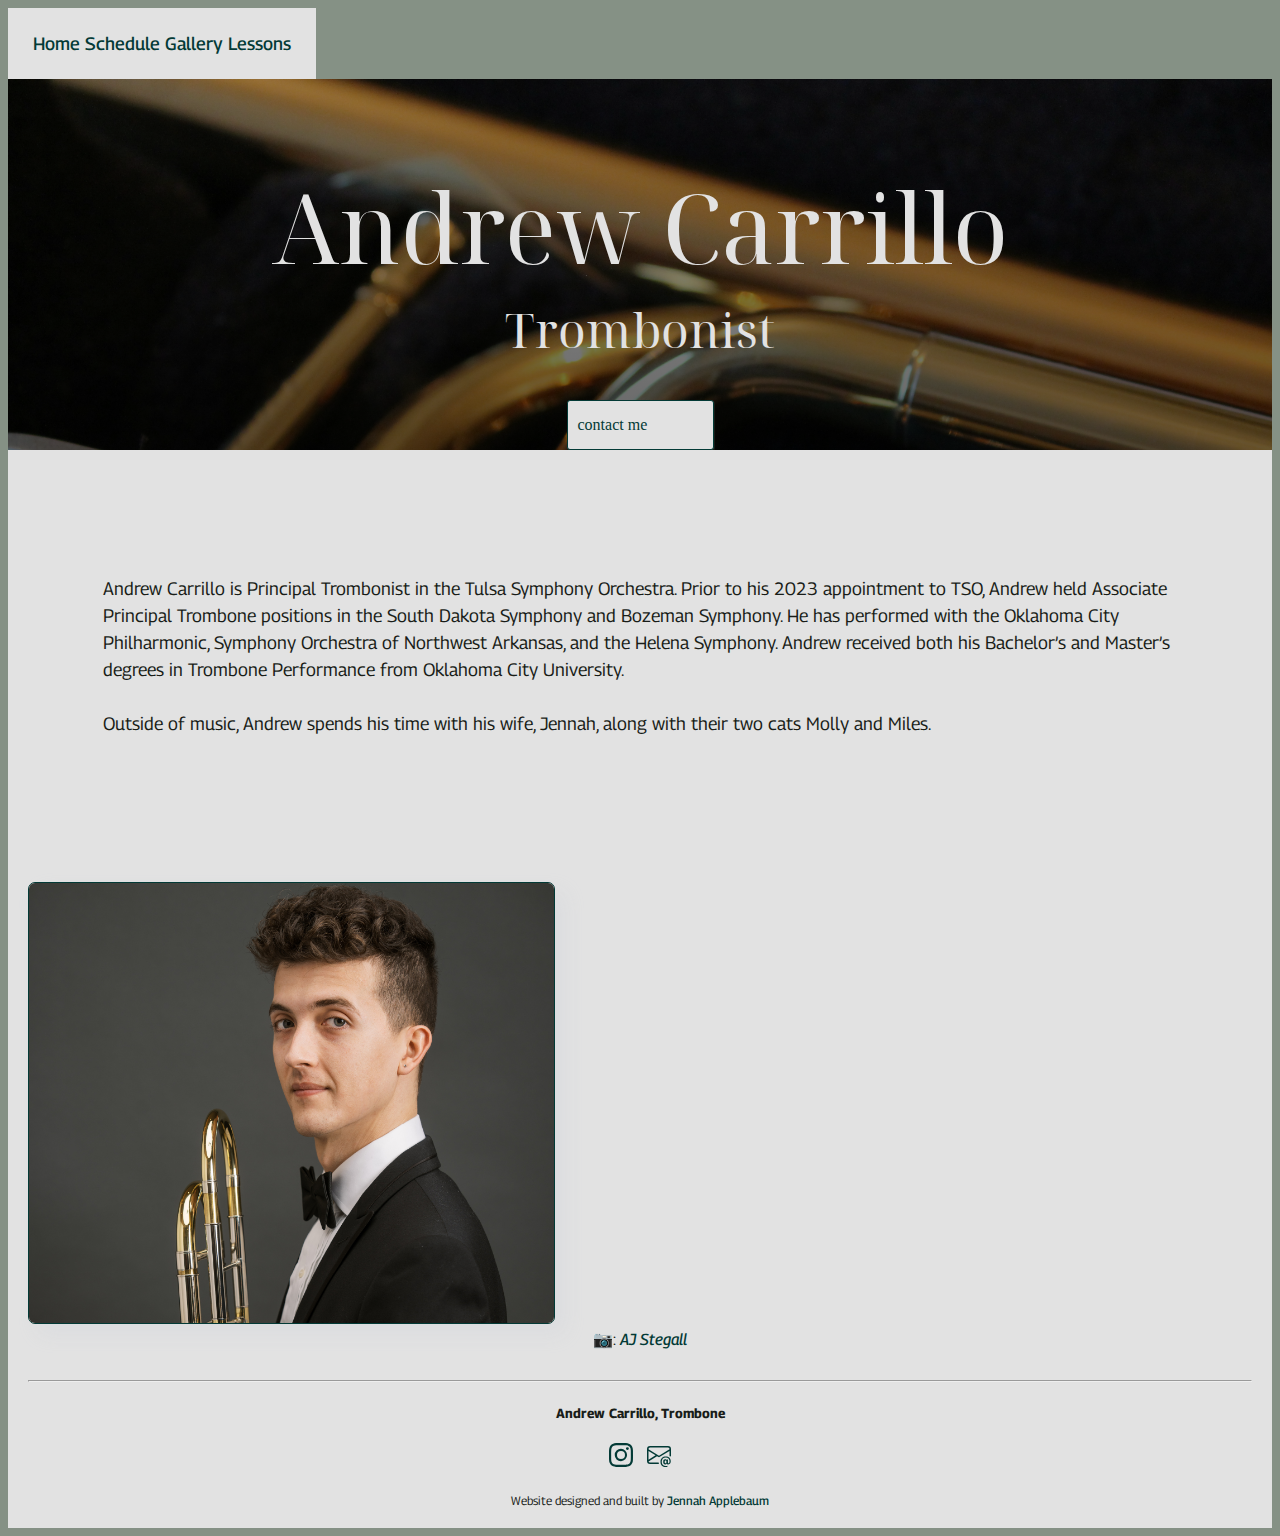
<file: index.html>
<!DOCTYPE html>
<html lang="en">
  <head>
    <meta charset="UTF-8" />
    <meta name="viewport" content="width=device-width, initial-scale=1.0" />
    <meta
      name="description"
      content="Learn more about Andrew Carrillo, Principal Trombonist in the Tulsa Symphony Orchestra in Tulsa, Oklahoma"
    />
    <link rel="icon" href="favicon.ico" />
    <link
      href="https://cdn.jsdelivr.net/npm/bootstrap@5.3.2/dist/css/bootstrap.min.css"
      rel="stylesheet"
      integrity="sha384-T3c6CoIi6uLrA9TneNEoa7RxnatzjcDSCmG1MXxSR1GAsXEV/Dwwykc2MPK8M2HN"
      crossorigin="anonymous"
    />
    <link rel="preconnect" href="https://fonts.googleapis.com" />
    <link rel="preconnect" href="https://fonts.gstatic.com" crossorigin />
    <link
      href="https://fonts.googleapis.com/css2?family=Georama:ital,wght@0,100..900;1,100..900&family=Noto+Serif+Display:ital,wght@0,100..900;1,100..900&display=swap"
      rel="stylesheet"
    />
    <link
      rel="stylesheet"
      href="https://cdn.jsdelivr.net/npm/bootstrap-icons@1.11.3/font/bootstrap-icons.min.css"
    />
    <title>Home | Andrew Carrillo</title>
    <link rel="stylesheet" href="src/styles.css" />
  </head>
  <body>
    <div class="container text-center">
      <div class="d-flex justify-content-evenly header">
        <span>
          <a href="/index.html">Home</a>
        </span>
        <span>
          <a href="/schedule.html">Schedule</a>
        </span>
        <span>
          <a href="/gallery.html">Gallery</a>
        </span>
        <span>
          <a href="/lessons.html">Lessons</a>
        </span>
      </div>
      <div class="hero p-5">
        <br />
        <h1>Andrew Carrillo</h1>
        <h2>Trombonist</h2>
        <br />
        <a
          href="mailto:carrillotrombone@gmail.com"
          target="_blank"
          title="Email Andrew Carrillo"
          class="text-center"
          >contact me</a
        >
      </div>
      <div class="wrapper">
        <div class="row">
          <div class="col-md-6 mt-1">
            <p class="about-paragraph">
              Andrew Carrillo is Principal Trombonist in the Tulsa Symphony
              Orchestra. Prior to his 2023 appointment to TSO, Andrew held
              Associate Principal Trombone positions in the South Dakota
              Symphony and Bozeman Symphony. He has performed with the Oklahoma
              City Philharmonic, Symphony Orchestra of Northwest Arkansas, and
              the Helena Symphony. Andrew received both his Bachelor’s and
              Master’s degrees in Trombone Performance from Oklahoma City
              University.
              <br />
              <br />
              Outside of music, Andrew spends his time with his wife, Jennah,
              along with their two cats Molly and Miles.
            </p>
          </div>
          <div class="col-md-6 mt-4">
            <img
              src="media/main-page.png"
              class="main-image img-fluid"
              alt="Trombonist Andrew Carrillo"
            />
            <p>
              📷:
              <a
                href="https://www.ajstegall.com/"
                target="_blank"
                class="photo-credit"
              >
                <em>AJ Stegall</em>
              </a>
            </p>
          </div>
        </div>
        <footer>
          <hr />
          <h5>Andrew Carrillo, Trombone</h5>
          <p>
            <a
              href="https://www.instagram.com/carrillotrombone/"
              target="_blank"
              class="footer-icons"
            >
              <svg
                xmlns="http://www.w3.org/2000/svg"
                width="24"
                height="24"
                fill="currentColor"
                class="bi bi-instagram"
                viewBox="0 0 16 16"
              >
                <path
                  d="M8 0C5.829 0 5.556.01 4.703.048 3.85.088 3.269.222 2.76.42a3.9 3.9 0 0 0-1.417.923A3.9 3.9 0 0 0 .42 2.76C.222 3.268.087 3.85.048 4.7.01 5.555 0 5.827 0 8.001c0 2.172.01 2.444.048 3.297.04.852.174 1.433.372 1.942.205.526.478.972.923 1.417.444.445.89.719 1.416.923.51.198 1.09.333 1.942.372C5.555 15.99 5.827 16 8 16s2.444-.01 3.298-.048c.851-.04 1.434-.174 1.943-.372a3.9 3.9 0 0 0 1.416-.923c.445-.445.718-.891.923-1.417.197-.509.332-1.09.372-1.942C15.99 10.445 16 10.173 16 8s-.01-2.445-.048-3.299c-.04-.851-.175-1.433-.372-1.941a3.9 3.9 0 0 0-.923-1.417A3.9 3.9 0 0 0 13.24.42c-.51-.198-1.092-.333-1.943-.372C10.443.01 10.172 0 7.998 0zm-.717 1.442h.718c2.136 0 2.389.007 3.232.046.78.035 1.204.166 1.486.275.373.145.64.319.92.599s.453.546.598.92c.11.281.24.705.275 1.485.039.843.047 1.096.047 3.231s-.008 2.389-.047 3.232c-.035.78-.166 1.203-.275 1.485a2.5 2.5 0 0 1-.599.919c-.28.28-.546.453-.92.598-.28.11-.704.24-1.485.276-.843.038-1.096.047-3.232.047s-2.39-.009-3.233-.047c-.78-.036-1.203-.166-1.485-.276a2.5 2.5 0 0 1-.92-.598 2.5 2.5 0 0 1-.6-.92c-.109-.281-.24-.705-.275-1.485-.038-.843-.046-1.096-.046-3.233s.008-2.388.046-3.231c.036-.78.166-1.204.276-1.486.145-.373.319-.64.599-.92s.546-.453.92-.598c.282-.11.705-.24 1.485-.276.738-.034 1.024-.044 2.515-.045zm4.988 1.328a.96.96 0 1 0 0 1.92.96.96 0 0 0 0-1.92m-4.27 1.122a4.109 4.109 0 1 0 0 8.217 4.109 4.109 0 0 0 0-8.217m0 1.441a2.667 2.667 0 1 1 0 5.334 2.667 2.667 0 0 1 0-5.334"
                />
              </svg>
            </a>

            <a
              href="mailto:carrillotrombone@gmail.com"
              target="_blank"
              class="footer-icons"
            >
              <svg
                xmlns="http://www.w3.org/2000/svg"
                width="24"
                height="24"
                fill="currentColor"
                class="bi bi-envelope-at"
                viewBox="0 0 16 16"
              >
                <path
                  d="M2 2a2 2 0 0 0-2 2v8.01A2 2 0 0 0 2 14h5.5a.5.5 0 0 0 0-1H2a1 1 0 0 1-.966-.741l5.64-3.471L8 9.583l7-4.2V8.5a.5.5 0 0 0 1 0V4a2 2 0 0 0-2-2zm3.708 6.208L1 11.105V5.383zM1 4.217V4a1 1 0 0 1 1-1h12a1 1 0 0 1 1 1v.217l-7 4.2z"
                />
                <path
                  d="M14.247 14.269c1.01 0 1.587-.857 1.587-2.025v-.21C15.834 10.43 14.64 9 12.52 9h-.035C10.42 9 9 10.36 9 12.432v.214C9 14.82 10.438 16 12.358 16h.044c.594 0 1.018-.074 1.237-.175v-.73c-.245.11-.673.18-1.18.18h-.044c-1.334 0-2.571-.788-2.571-2.655v-.157c0-1.657 1.058-2.724 2.64-2.724h.04c1.535 0 2.484 1.05 2.484 2.326v.118c0 .975-.324 1.39-.639 1.39-.232 0-.41-.148-.41-.42v-2.19h-.906v.569h-.03c-.084-.298-.368-.63-.954-.63-.778 0-1.259.555-1.259 1.4v.528c0 .892.49 1.434 1.26 1.434.471 0 .896-.227 1.014-.643h.043c.118.42.617.648 1.12.648m-2.453-1.588v-.227c0-.546.227-.791.573-.791.297 0 .572.192.572.708v.367c0 .573-.253.744-.564.744-.354 0-.581-.215-.581-.8Z"
                />
              </svg>
            </a>
          </p>
          <br />
          <div class="website-credit">
            Website designed and built by
            <a href="https://www.jennahcodes.com" target="_blank"
              >Jennah Applebaum</a
            >
          </div>
        </footer>
      </div>
    </div>
  </body>
</html>
</file>
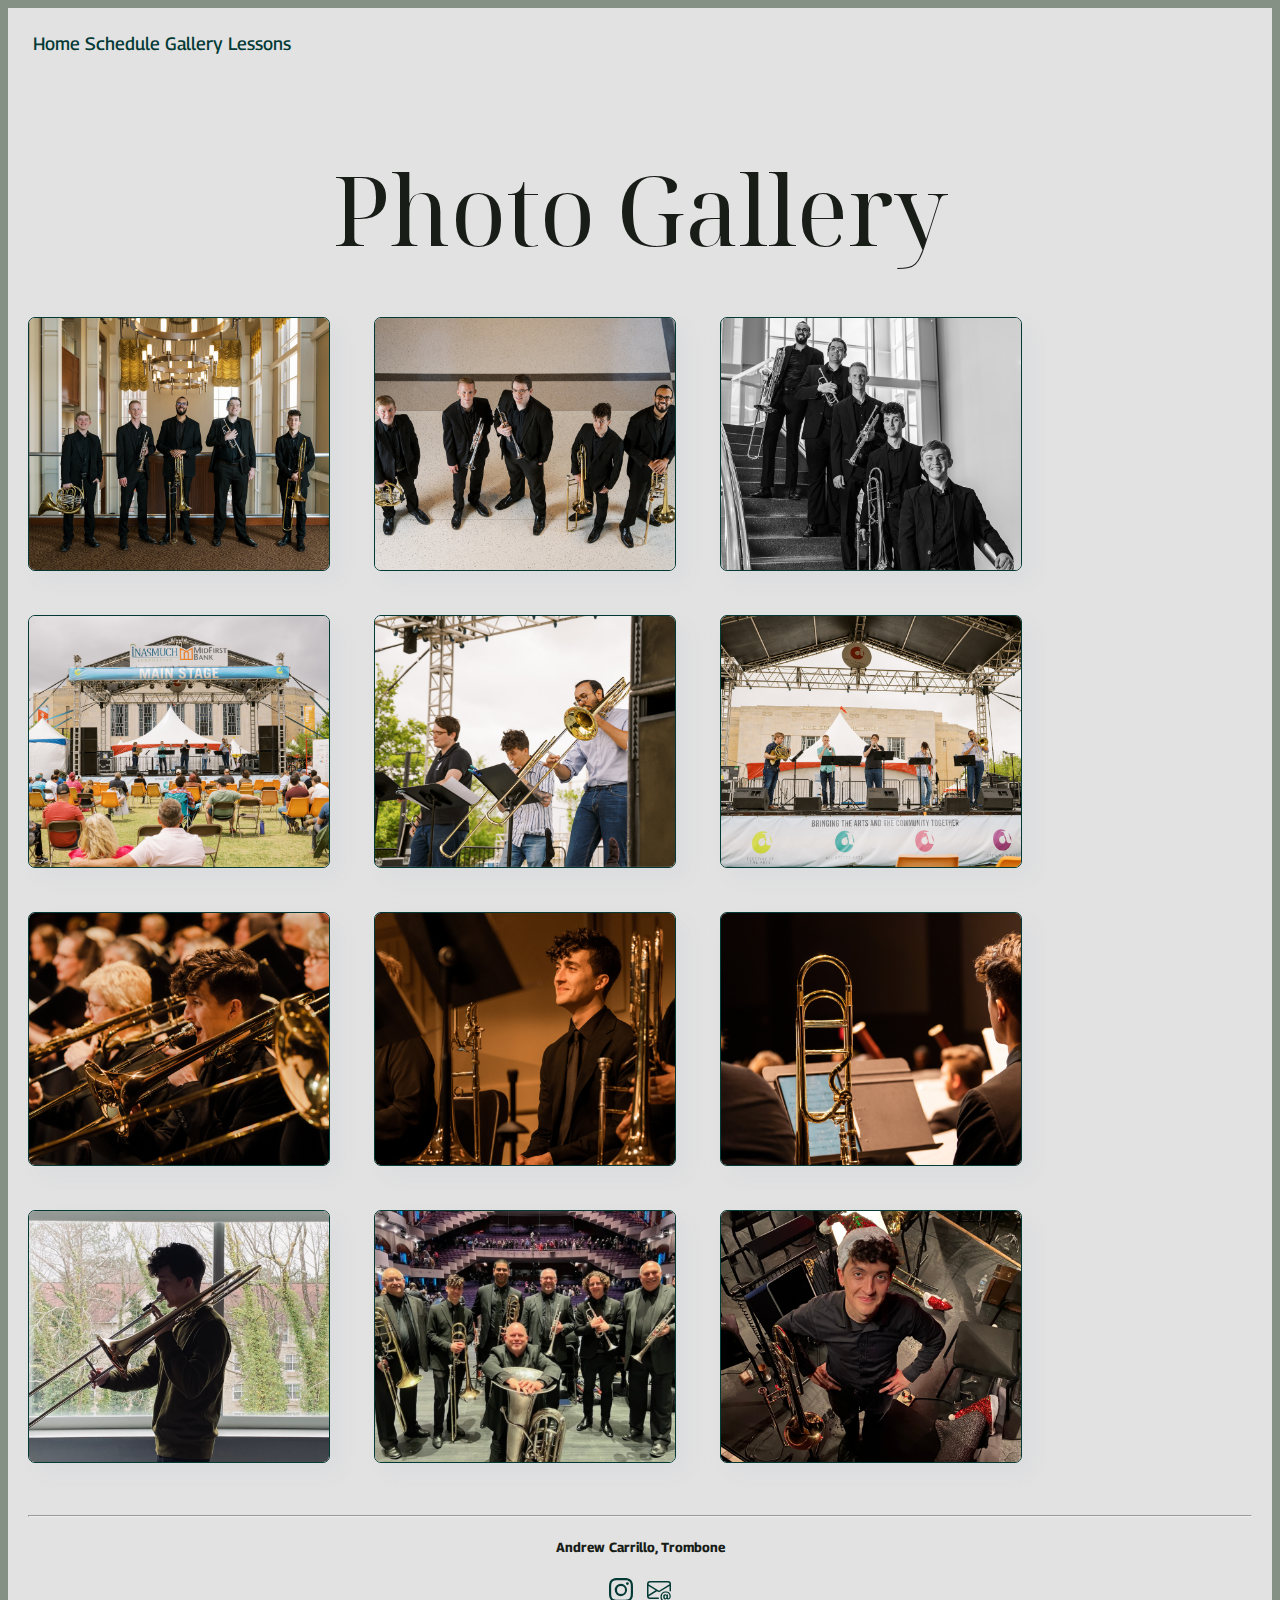
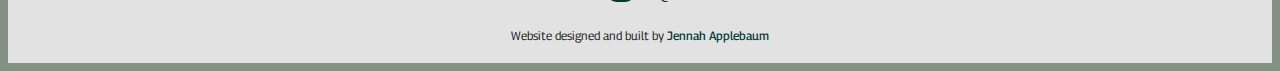
<file: gallery.html>
<!DOCTYPE html>
<html lang="en">
  <head>
    <meta charset="UTF-8" />
    <meta name="viewport" content="width=device-width, initial-scale=1.0" />
    <meta
      name="description"
      content="Photo gallery of Andrew Carrillo, Principal Trombonist in the Tulsa Symphony Orchestra"
    />
    <link
      href="https://cdn.jsdelivr.net/npm/bootstrap@5.3.2/dist/css/bootstrap.min.css"
      rel="stylesheet"
      integrity="sha384-T3c6CoIi6uLrA9TneNEoa7RxnatzjcDSCmG1MXxSR1GAsXEV/Dwwykc2MPK8M2HN"
      crossorigin="anonymous"
    />
    <link rel="preconnect" href="https://fonts.googleapis.com" />
    <link rel="preconnect" href="https://fonts.gstatic.com" crossorigin />
    <link
      href="https://fonts.googleapis.com/css2?family=Georama:ital,wght@0,100..900;1,100..900&family=Noto+Serif+Display:ital,wght@0,100..900;1,100..900&display=swap"
      rel="stylesheet"
    />
    <link
      rel="stylesheet"
      href="https://cdn.jsdelivr.net/npm/bootstrap-icons@1.11.3/font/bootstrap-icons.min.css"
    />
    <title>Photos | Andrew Carrillo</title>
    <link rel="stylesheet" href="src/styles.css" />
  </head>
  <body>
    <div class="container text-center">
      <div class="wrapper">
        <div class="d-flex justify-content-evenly mb-4 header">
          <span>
            <a href="/index.html">Home</a>
          </span>
          <span>
            <a href="/schedule.html">Schedule</a>
          </span>
          <span>
            <a href="/gallery.html">Gallery</a>
          </span>
          <span>
            <a href="/lessons.html">Lessons</a>
          </span>
        </div>
        <h1>Photo Gallery</h1>
        <br />
        <div class="row">
          <span class="col-md-4">
            <img
              src="media/carrillo-trombone-ajstegall.png"
              alt="The Classen Brass Quintet at Wanda Bass School of Music - PC: AJ Stegall"
              width="100%"
            />
          </span>
          <span class="col-md-4">
            <img
              src="media/carrillo-trombone-ajstegall-2.png"
              alt="The Classen Brass Quintet at Wanda Bass School of Music - PC: AJ Stegall"
              width="100%"
            />
          </span>
          <span class="col-md-4">
            <img
              src="media/carrillo-trombone-ajstegall-3.png"
              alt="The Classen Brass Quintet at Oklahoma City University - PC: AJ Stegall"
              width="100%"
            />
          </span>
        </div>

        <div class="row">
          <span class="col-md-4">
            <img
              src="media/carrillo-trombone-ajstegall-4.png"
              alt="The Classen Brass Quintet at Festival of the Arts - PC: AJ Stegall"
              width="100%"
            />
          </span>
          <span class="col-md-4">
            <img
              src="media/carrillo-trombone-ajstegall-5.png"
              alt="The Classen Brass Quintet at Festival of the Arts - PC: AJ Stegall"
              width="100%"
            />
          </span>
          <span class="col-md-4">
            <img
              src="media/carrillo-trombone-ajstegall-6.png"
              alt="The Classen Brass Quintet at Festival of the Arts - PC: AJ Stegall"
              width="100%"
            />
          </span>
        </div>

        <div class="row">
          <span class="col-md-4">
            <img
              src="media/carrillo-trombone-lohunter-3.png"
              alt="Bozeman Symphony, PC: Lo Hunter"
              width="100%"
            />
          </span>
          <span class="col-md-4">
            <img
              src="media/carrillo-trombone-lohunter-2.png"
              alt="Bozeman Symphony, PC: Lo Hunter"
              width="100%"
            />
          </span>
          <span class="col-md-4">
            <img
              src="media/carrillo-trombone-lohunter.png"
              alt="Bozeman Symphony, PC: Lo Hunter"
              width="100%"
            />
          </span>
        </div>

        <div class="row">
          <span class="col-md-4">
            <img
              src="media/carrillo-trombone.png"
              alt="Andrew Carrillo - Casual"
              width="100%"
            />
          </span>
          <span class="col-md-4">
            <img
              src="media/carrillo-trombone-2.png"
              alt="South Dakota Symphony Orchestra Brass"
              width="100%"
            />
          </span>
          <span class="col-md-4">
            <img
              src="media/carrillo-trombone-3.png"
              alt="Andrew Carrillo - Tulsa Ballet's The Nutcracker"
              width="100%"
            />
          </span>
        </div>
        <footer>
          <hr />
          <h5>Andrew Carrillo, Trombone</h5>
          <p>
            <a
              href="https://www.instagram.com/carrillotrombone/"
              target="_blank"
              class="footer-icons"
            >
              <svg
                xmlns="http://www.w3.org/2000/svg"
                width="24"
                height="24"
                fill="currentColor"
                class="bi bi-instagram"
                viewBox="0 0 16 16"
              >
                <path
                  d="M8 0C5.829 0 5.556.01 4.703.048 3.85.088 3.269.222 2.76.42a3.9 3.9 0 0 0-1.417.923A3.9 3.9 0 0 0 .42 2.76C.222 3.268.087 3.85.048 4.7.01 5.555 0 5.827 0 8.001c0 2.172.01 2.444.048 3.297.04.852.174 1.433.372 1.942.205.526.478.972.923 1.417.444.445.89.719 1.416.923.51.198 1.09.333 1.942.372C5.555 15.99 5.827 16 8 16s2.444-.01 3.298-.048c.851-.04 1.434-.174 1.943-.372a3.9 3.9 0 0 0 1.416-.923c.445-.445.718-.891.923-1.417.197-.509.332-1.09.372-1.942C15.99 10.445 16 10.173 16 8s-.01-2.445-.048-3.299c-.04-.851-.175-1.433-.372-1.941a3.9 3.9 0 0 0-.923-1.417A3.9 3.9 0 0 0 13.24.42c-.51-.198-1.092-.333-1.943-.372C10.443.01 10.172 0 7.998 0zm-.717 1.442h.718c2.136 0 2.389.007 3.232.046.78.035 1.204.166 1.486.275.373.145.64.319.92.599s.453.546.598.92c.11.281.24.705.275 1.485.039.843.047 1.096.047 3.231s-.008 2.389-.047 3.232c-.035.78-.166 1.203-.275 1.485a2.5 2.5 0 0 1-.599.919c-.28.28-.546.453-.92.598-.28.11-.704.24-1.485.276-.843.038-1.096.047-3.232.047s-2.39-.009-3.233-.047c-.78-.036-1.203-.166-1.485-.276a2.5 2.5 0 0 1-.92-.598 2.5 2.5 0 0 1-.6-.92c-.109-.281-.24-.705-.275-1.485-.038-.843-.046-1.096-.046-3.233s.008-2.388.046-3.231c.036-.78.166-1.204.276-1.486.145-.373.319-.64.599-.92s.546-.453.92-.598c.282-.11.705-.24 1.485-.276.738-.034 1.024-.044 2.515-.045zm4.988 1.328a.96.96 0 1 0 0 1.92.96.96 0 0 0 0-1.92m-4.27 1.122a4.109 4.109 0 1 0 0 8.217 4.109 4.109 0 0 0 0-8.217m0 1.441a2.667 2.667 0 1 1 0 5.334 2.667 2.667 0 0 1 0-5.334"
                />
              </svg>
            </a>

            <a
              href="mailto:carrillotrombone@gmail.com"
              target="_blank"
              class="footer-icons"
            >
              <svg
                xmlns="http://www.w3.org/2000/svg"
                width="24"
                height="24"
                fill="currentColor"
                class="bi bi-envelope-at"
                viewBox="0 0 16 16"
              >
                <path
                  d="M2 2a2 2 0 0 0-2 2v8.01A2 2 0 0 0 2 14h5.5a.5.5 0 0 0 0-1H2a1 1 0 0 1-.966-.741l5.64-3.471L8 9.583l7-4.2V8.5a.5.5 0 0 0 1 0V4a2 2 0 0 0-2-2zm3.708 6.208L1 11.105V5.383zM1 4.217V4a1 1 0 0 1 1-1h12a1 1 0 0 1 1 1v.217l-7 4.2z"
                />
                <path
                  d="M14.247 14.269c1.01 0 1.587-.857 1.587-2.025v-.21C15.834 10.43 14.64 9 12.52 9h-.035C10.42 9 9 10.36 9 12.432v.214C9 14.82 10.438 16 12.358 16h.044c.594 0 1.018-.074 1.237-.175v-.73c-.245.11-.673.18-1.18.18h-.044c-1.334 0-2.571-.788-2.571-2.655v-.157c0-1.657 1.058-2.724 2.64-2.724h.04c1.535 0 2.484 1.05 2.484 2.326v.118c0 .975-.324 1.39-.639 1.39-.232 0-.41-.148-.41-.42v-2.19h-.906v.569h-.03c-.084-.298-.368-.63-.954-.63-.778 0-1.259.555-1.259 1.4v.528c0 .892.49 1.434 1.26 1.434.471 0 .896-.227 1.014-.643h.043c.118.42.617.648 1.12.648m-2.453-1.588v-.227c0-.546.227-.791.573-.791.297 0 .572.192.572.708v.367c0 .573-.253.744-.564.744-.354 0-.581-.215-.581-.8Z"
                />
              </svg>
            </a>
          </p>
          <br />
          <div class="website-credit">
            Website designed and built by
            <a href="https://www.jennahcodes.com" target="_blank"
              >Jennah Applebaum</a
            >
          </div>
        </footer>
      </div>
    </div>
  </body>
</html>
</file>
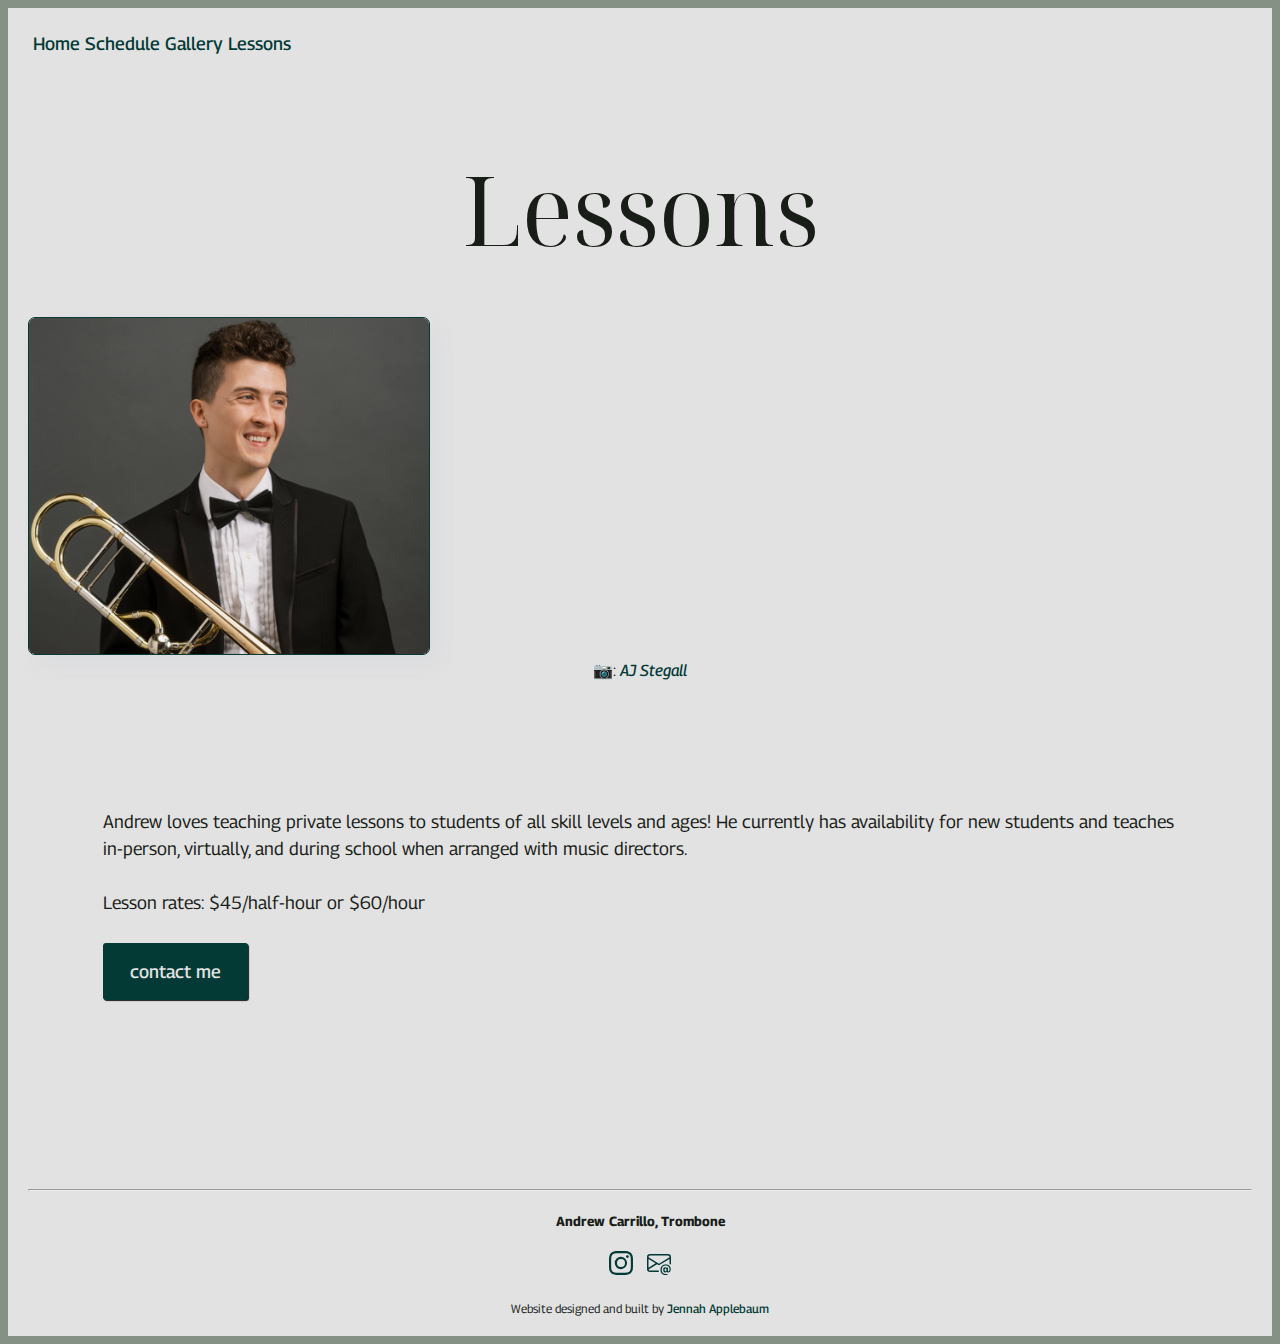
<file: lessons.html>
<!DOCTYPE html>
<html lang="en">
  <head>
    <meta charset="UTF-8" />
    <meta name="viewport" content="width=device-width, initial-scale=1.0" />
    <meta
      name="description"
      content="Sign up for private lessons with Andrew Carrillo, Principal Trombonist in the Tulsa Symphony Orchestra"
    />
    <link
      href="https://cdn.jsdelivr.net/npm/bootstrap@5.3.2/dist/css/bootstrap.min.css"
      rel="stylesheet"
      integrity="sha384-T3c6CoIi6uLrA9TneNEoa7RxnatzjcDSCmG1MXxSR1GAsXEV/Dwwykc2MPK8M2HN"
      crossorigin="anonymous"
    />
    <link rel="preconnect" href="https://fonts.googleapis.com" />
    <link rel="preconnect" href="https://fonts.gstatic.com" crossorigin />
    <link
      href="https://fonts.googleapis.com/css2?family=Georama:ital,wght@0,100..900;1,100..900&family=Noto+Serif+Display:ital,wght@0,100..900;1,100..900&display=swap"
      rel="stylesheet"
    />
    <link
      rel="stylesheet"
      href="https://cdn.jsdelivr.net/npm/bootstrap-icons@1.11.3/font/bootstrap-icons.min.css"
    />
    <title>Lessons | Andrew Carrillo</title>
    <link rel="stylesheet" href="src/styles.css" />
  </head>
  <body>
    <div class="container text-center">
      <div class="wrapper">
        <div class="d-flex justify-content-evenly mb-4 header">
          <span>
            <a href="/index.html">Home</a>
          </span>
          <span>
            <a href="/schedule.html">Schedule</a>
          </span>
          <span>
            <a href="/gallery.html">Gallery</a>
          </span>
          <span>
            <a href="/lessons.html">Lessons</a>
          </span>
        </div>
        <h1>Lessons</h1>
        <br />
        <div class="row">
          <div class="col-md-6">
            <img
              src="media/lessons-page.png"
              class="main-image img-fluid mt-5"
              width="400px"
              alt="Trombonist Andrew Carrillo"
            />
            <p>
              📷:
              <a
                href="https://www.ajstegall.com/"
                target="_blank"
                class="photo-credit"
              >
                <em>AJ Stegall</em>
              </a>
            </p>
          </div>
          <div class="col-md-6">
            <p class="about-paragraph">
              Andrew loves teaching private lessons to students of all skill
              levels and ages! He currently has availability for new students
              and teaches in-person, virtually, and during school when arranged
              with music directors.

              <br />
              <br />
              Lesson rates: $45/half-hour or $60/hour
              <br />
              <br />
              <a
                href="mailto:carrillotrombone@gmail.com"
                target="_blank"
                title="Email Andrew Carrillo"
                class="lessons-button"
                >contact me</a
              >
            </p>
            <br />
          </div>
        </div>
        <br />
        <footer>
          <hr />
          <h5>Andrew Carrillo, Trombone</h5>
          <p>
            <a
              href="https://www.instagram.com/carrillotrombone/"
              target="_blank"
              class="footer-icons"
            >
              <svg
                xmlns="http://www.w3.org/2000/svg"
                width="24"
                height="24"
                fill="currentColor"
                class="bi bi-instagram"
                viewBox="0 0 16 16"
              >
                <path
                  d="M8 0C5.829 0 5.556.01 4.703.048 3.85.088 3.269.222 2.76.42a3.9 3.9 0 0 0-1.417.923A3.9 3.9 0 0 0 .42 2.76C.222 3.268.087 3.85.048 4.7.01 5.555 0 5.827 0 8.001c0 2.172.01 2.444.048 3.297.04.852.174 1.433.372 1.942.205.526.478.972.923 1.417.444.445.89.719 1.416.923.51.198 1.09.333 1.942.372C5.555 15.99 5.827 16 8 16s2.444-.01 3.298-.048c.851-.04 1.434-.174 1.943-.372a3.9 3.9 0 0 0 1.416-.923c.445-.445.718-.891.923-1.417.197-.509.332-1.09.372-1.942C15.99 10.445 16 10.173 16 8s-.01-2.445-.048-3.299c-.04-.851-.175-1.433-.372-1.941a3.9 3.9 0 0 0-.923-1.417A3.9 3.9 0 0 0 13.24.42c-.51-.198-1.092-.333-1.943-.372C10.443.01 10.172 0 7.998 0zm-.717 1.442h.718c2.136 0 2.389.007 3.232.046.78.035 1.204.166 1.486.275.373.145.64.319.92.599s.453.546.598.92c.11.281.24.705.275 1.485.039.843.047 1.096.047 3.231s-.008 2.389-.047 3.232c-.035.78-.166 1.203-.275 1.485a2.5 2.5 0 0 1-.599.919c-.28.28-.546.453-.92.598-.28.11-.704.24-1.485.276-.843.038-1.096.047-3.232.047s-2.39-.009-3.233-.047c-.78-.036-1.203-.166-1.485-.276a2.5 2.5 0 0 1-.92-.598 2.5 2.5 0 0 1-.6-.92c-.109-.281-.24-.705-.275-1.485-.038-.843-.046-1.096-.046-3.233s.008-2.388.046-3.231c.036-.78.166-1.204.276-1.486.145-.373.319-.64.599-.92s.546-.453.92-.598c.282-.11.705-.24 1.485-.276.738-.034 1.024-.044 2.515-.045zm4.988 1.328a.96.96 0 1 0 0 1.92.96.96 0 0 0 0-1.92m-4.27 1.122a4.109 4.109 0 1 0 0 8.217 4.109 4.109 0 0 0 0-8.217m0 1.441a2.667 2.667 0 1 1 0 5.334 2.667 2.667 0 0 1 0-5.334"
                />
              </svg>
            </a>

            <a
              href="mailto:carrillotrombone@gmail.com"
              target="_blank"
              class="footer-icons"
            >
              <svg
                xmlns="http://www.w3.org/2000/svg"
                width="24"
                height="24"
                fill="currentColor"
                class="bi bi-envelope-at"
                viewBox="0 0 16 16"
              >
                <path
                  d="M2 2a2 2 0 0 0-2 2v8.01A2 2 0 0 0 2 14h5.5a.5.5 0 0 0 0-1H2a1 1 0 0 1-.966-.741l5.64-3.471L8 9.583l7-4.2V8.5a.5.5 0 0 0 1 0V4a2 2 0 0 0-2-2zm3.708 6.208L1 11.105V5.383zM1 4.217V4a1 1 0 0 1 1-1h12a1 1 0 0 1 1 1v.217l-7 4.2z"
                />
                <path
                  d="M14.247 14.269c1.01 0 1.587-.857 1.587-2.025v-.21C15.834 10.43 14.64 9 12.52 9h-.035C10.42 9 9 10.36 9 12.432v.214C9 14.82 10.438 16 12.358 16h.044c.594 0 1.018-.074 1.237-.175v-.73c-.245.11-.673.18-1.18.18h-.044c-1.334 0-2.571-.788-2.571-2.655v-.157c0-1.657 1.058-2.724 2.64-2.724h.04c1.535 0 2.484 1.05 2.484 2.326v.118c0 .975-.324 1.39-.639 1.39-.232 0-.41-.148-.41-.42v-2.19h-.906v.569h-.03c-.084-.298-.368-.63-.954-.63-.778 0-1.259.555-1.259 1.4v.528c0 .892.49 1.434 1.26 1.434.471 0 .896-.227 1.014-.643h.043c.118.42.617.648 1.12.648m-2.453-1.588v-.227c0-.546.227-.791.573-.791.297 0 .572.192.572.708v.367c0 .573-.253.744-.564.744-.354 0-.581-.215-.581-.8Z"
                />
              </svg>
            </a>
          </p>
          <br />
          <div class="website-credit">
            Website designed and built by
            <a href="https://www.jennahcodes.com" target="_blank"
              >Jennah Applebaum</a
            >
          </div>
        </footer>
      </div>
    </div>
  </body>
</html>
</file>
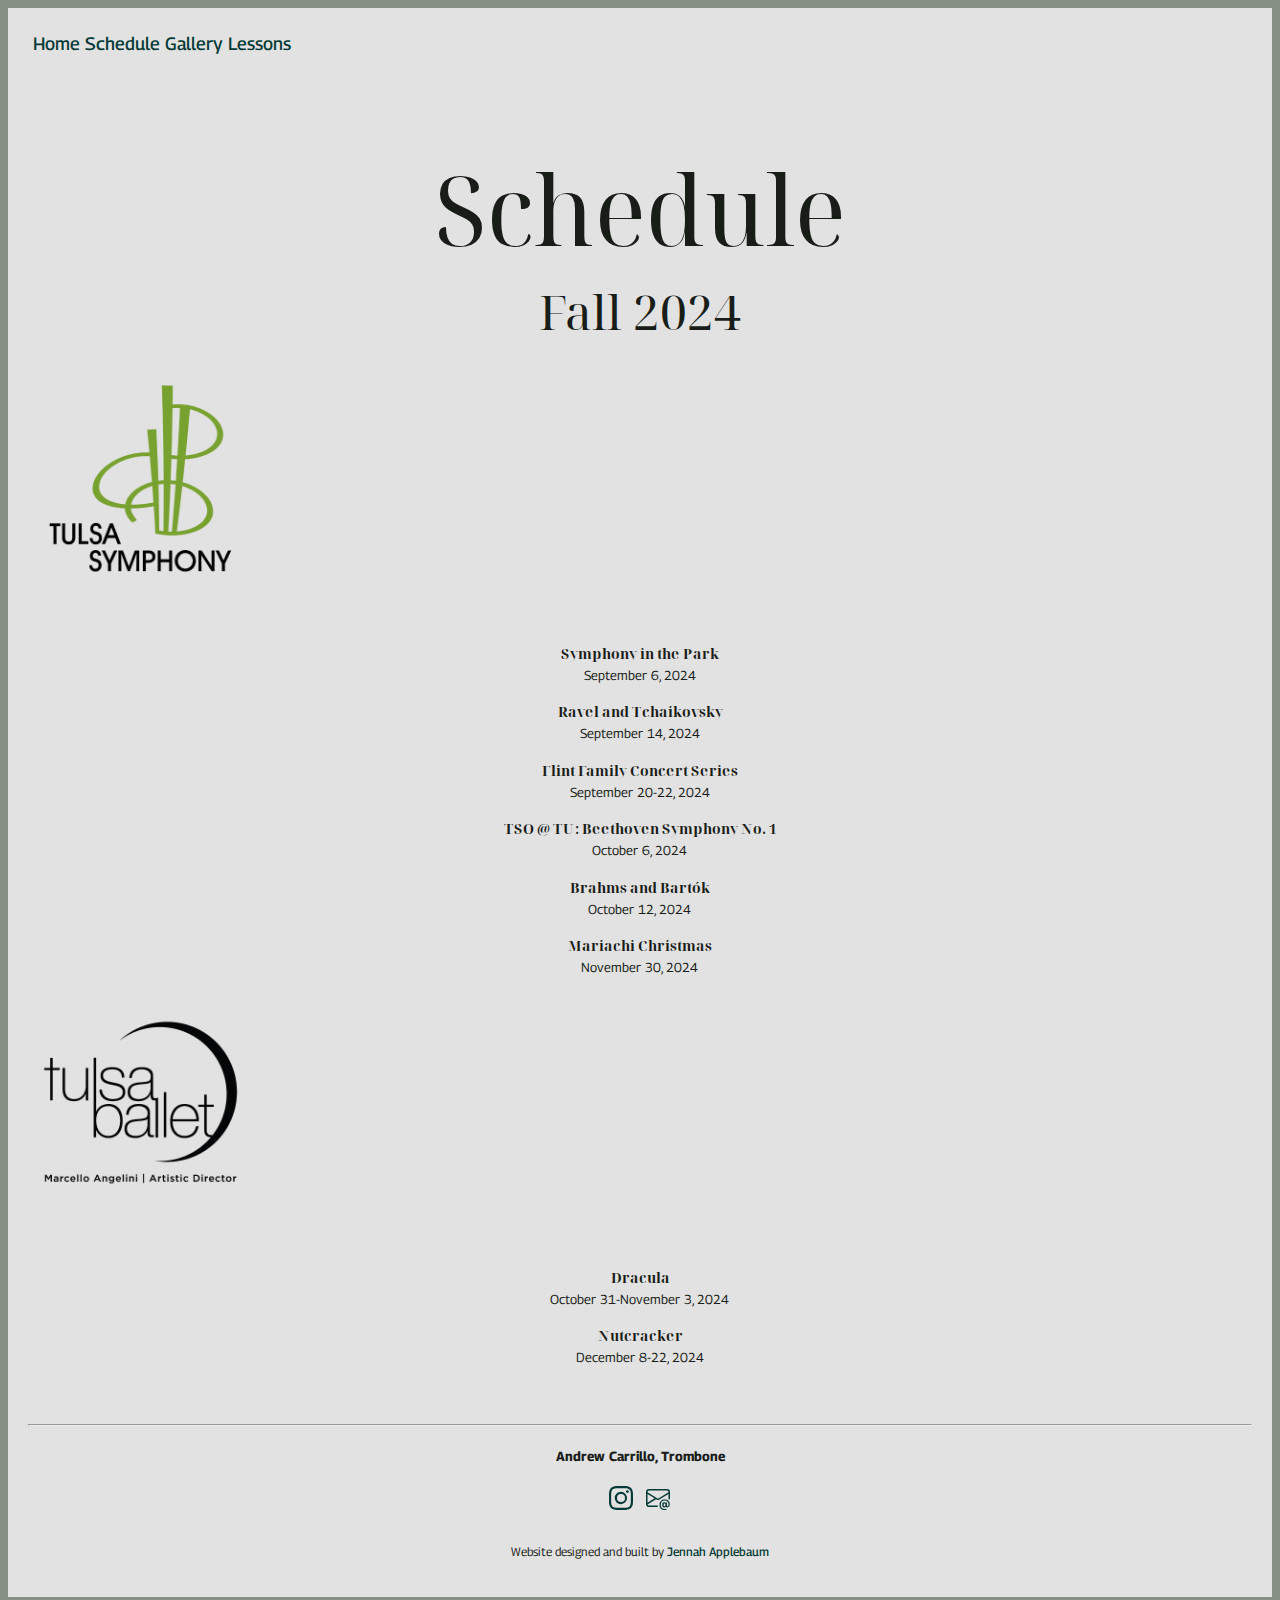
<file: schedule.html>
<!DOCTYPE html>
<html lang="en">
  <head>
    <meta charset="UTF-8" />
    <meta name="viewport" content="width=device-width, initial-scale=1.0" />
    <meta
      name="description"
      content="Learn more about Andrew Carrillo's Spring 2024 Schedule with the Tulsa Symphony Orchestra, Tulsa Ballet, South Dakota Symphony Orchestra, and More"
    />
    <link
      href="https://cdn.jsdelivr.net/npm/bootstrap@5.3.2/dist/css/bootstrap.min.css"
      rel="stylesheet"
      integrity="sha384-T3c6CoIi6uLrA9TneNEoa7RxnatzjcDSCmG1MXxSR1GAsXEV/Dwwykc2MPK8M2HN"
      crossorigin="anonymous"
    />
    <link rel="preconnect" href="https://fonts.googleapis.com" />
    <link rel="preconnect" href="https://fonts.gstatic.com" crossorigin />
    <link
      href="https://fonts.googleapis.com/css2?family=Georama:ital,wght@0,100..900;1,100..900&family=Noto+Serif+Display:ital,wght@0,100..900;1,100..900&display=swap"
      rel="stylesheet"
    />
    <link
      rel="stylesheet"
      href="https://cdn.jsdelivr.net/npm/bootstrap-icons@1.11.3/font/bootstrap-icons.min.css"
    />
    <title>Schedule | Andrew Carrillo</title>
    <link rel="stylesheet" href="src/styles.css" />
  </head>
  <body>
    <div class="container text-center">
      <div class="wrapper concerts">
        <div class="d-flex justify-content-evenly mb-4 header">
          <span>
            <a href="/index.html">Home</a>
          </span>
          <span>
            <a href="/schedule.html">Schedule</a>
          </span>
          <span>
            <a href="/gallery.html">Gallery</a>
          </span>
          <span>
            <a href="/lessons.html">Lessons</a>
          </span>
        </div>
        <h1>Schedule</h1>
        <h2>Fall 2024</h2>
        <div class="row justify-content-evenly">
          <span class="col-md-4 mt-5">
            <img
              src="media/TSO LOGO.png"
              class="img-fluid logos"
              alt="Tulsa Symphony Orchestra Logo"
            />
            <a
              href="https://tulsasymphony.org/2024-2025-season-calendar/"
              target="_blank"
            >
              <h3>Symphony in the Park</h3></a
            >
            <p>September 6, 2024</p>
            <a
              href="https://tulsasymphony.org/2024-2025-season-calendar/"
              target="_blank"
            >
              <h3>Ravel and Tchaikovsky</h3></a
            >
            <p>September 14, 2024</p>
            <a href="https://tulsasymphony.org/flint/" target="_blank">
              <h3>Flint Family Concert Series</h3></a
            >
            <p>September 20-22, 2024</p>
            <a
              href="https://tulsasymphony.org/2024-2025-season-calendar/"
              target="_blank"
            >
              <h3>TSO @ TU: Beethoven Symphony No. 1</h3></a
            >
            <p>October 6, 2024</p>
            <a
              href="https://tulsasymphony.org/2024-2025-season-calendar/"
              target="_blank"
            >
              <h3>Brahms and Bartók</h3></a
            >
            <p>October 12, 2024</p>
            <a
              href="https://tulsasymphony.org/2024-2025-season-calendar/"
              target="_blank"
            >
              <h3>Mariachi Christmas</h3></a
            >
            <p>November 30, 2024</p>
          </span>
          <span class="col-md-4 mt-5">
            <img
              src="media/TB LOGO.png"
              class="img-fluid logos"
              alt="Tulsa Ballet Logo"
            />
            <a href="https://tulsaballet.org/event/dracula/" target="_blank">
              <h3>Dracula</h3></a
            >
            <p>October 31-November 3, 2024</p>
            <a
              href="https://tulsaballet.org/event/the-nutcracker-2/"
              target="_blank"
            >
              <h3>Nutcracker</h3></a
            >
            <p>December 8-22, 2024</p>
          </span>
        </div>
        <br />
        <footer>
          <hr />
          <h5>Andrew Carrillo, Trombone</h5>
          <p>
            <a
              href="https://www.instagram.com/carrillotrombone/"
              target="_blank"
              class="footer-icons"
            >
              <svg
                xmlns="http://www.w3.org/2000/svg"
                width="24"
                height="24"
                fill="currentColor"
                class="bi bi-instagram"
                viewBox="0 0 16 16"
              >
                <path
                  d="M8 0C5.829 0 5.556.01 4.703.048 3.85.088 3.269.222 2.76.42a3.9 3.9 0 0 0-1.417.923A3.9 3.9 0 0 0 .42 2.76C.222 3.268.087 3.85.048 4.7.01 5.555 0 5.827 0 8.001c0 2.172.01 2.444.048 3.297.04.852.174 1.433.372 1.942.205.526.478.972.923 1.417.444.445.89.719 1.416.923.51.198 1.09.333 1.942.372C5.555 15.99 5.827 16 8 16s2.444-.01 3.298-.048c.851-.04 1.434-.174 1.943-.372a3.9 3.9 0 0 0 1.416-.923c.445-.445.718-.891.923-1.417.197-.509.332-1.09.372-1.942C15.99 10.445 16 10.173 16 8s-.01-2.445-.048-3.299c-.04-.851-.175-1.433-.372-1.941a3.9 3.9 0 0 0-.923-1.417A3.9 3.9 0 0 0 13.24.42c-.51-.198-1.092-.333-1.943-.372C10.443.01 10.172 0 7.998 0zm-.717 1.442h.718c2.136 0 2.389.007 3.232.046.78.035 1.204.166 1.486.275.373.145.64.319.92.599s.453.546.598.92c.11.281.24.705.275 1.485.039.843.047 1.096.047 3.231s-.008 2.389-.047 3.232c-.035.78-.166 1.203-.275 1.485a2.5 2.5 0 0 1-.599.919c-.28.28-.546.453-.92.598-.28.11-.704.24-1.485.276-.843.038-1.096.047-3.232.047s-2.39-.009-3.233-.047c-.78-.036-1.203-.166-1.485-.276a2.5 2.5 0 0 1-.92-.598 2.5 2.5 0 0 1-.6-.92c-.109-.281-.24-.705-.275-1.485-.038-.843-.046-1.096-.046-3.233s.008-2.388.046-3.231c.036-.78.166-1.204.276-1.486.145-.373.319-.64.599-.92s.546-.453.92-.598c.282-.11.705-.24 1.485-.276.738-.034 1.024-.044 2.515-.045zm4.988 1.328a.96.96 0 1 0 0 1.92.96.96 0 0 0 0-1.92m-4.27 1.122a4.109 4.109 0 1 0 0 8.217 4.109 4.109 0 0 0 0-8.217m0 1.441a2.667 2.667 0 1 1 0 5.334 2.667 2.667 0 0 1 0-5.334"
                />
              </svg>
            </a>

            <a
              href="mailto:carrillotrombone@gmail.com"
              target="_blank"
              class="footer-icons"
            >
              <svg
                xmlns="http://www.w3.org/2000/svg"
                width="24"
                height="24"
                fill="currentColor"
                class="bi bi-envelope-at"
                viewBox="0 0 16 16"
              >
                <path
                  d="M2 2a2 2 0 0 0-2 2v8.01A2 2 0 0 0 2 14h5.5a.5.5 0 0 0 0-1H2a1 1 0 0 1-.966-.741l5.64-3.471L8 9.583l7-4.2V8.5a.5.5 0 0 0 1 0V4a2 2 0 0 0-2-2zm3.708 6.208L1 11.105V5.383zM1 4.217V4a1 1 0 0 1 1-1h12a1 1 0 0 1 1 1v.217l-7 4.2z"
                />
                <path
                  d="M14.247 14.269c1.01 0 1.587-.857 1.587-2.025v-.21C15.834 10.43 14.64 9 12.52 9h-.035C10.42 9 9 10.36 9 12.432v.214C9 14.82 10.438 16 12.358 16h.044c.594 0 1.018-.074 1.237-.175v-.73c-.245.11-.673.18-1.18.18h-.044c-1.334 0-2.571-.788-2.571-2.655v-.157c0-1.657 1.058-2.724 2.64-2.724h.04c1.535 0 2.484 1.05 2.484 2.326v.118c0 .975-.324 1.39-.639 1.39-.232 0-.41-.148-.41-.42v-2.19h-.906v.569h-.03c-.084-.298-.368-.63-.954-.63-.778 0-1.259.555-1.259 1.4v.528c0 .892.49 1.434 1.26 1.434.471 0 .896-.227 1.014-.643h.043c.118.42.617.648 1.12.648m-2.453-1.588v-.227c0-.546.227-.791.573-.791.297 0 .572.192.572.708v.367c0 .573-.253.744-.564.744-.354 0-.581-.215-.581-.8Z"
                />
              </svg>
            </a>
          </p>
          <br />
          <div class="website-credit">
            Website designed and built by
            <a href="https://www.jennahcodes.com" target="_blank"
              >Jennah Applebaum</a
            >
          </div>
        </footer>
        <br />
      </div>
    </div>
  </body>
</html>
</file>
<file: src/styles.css>
:root {
  --accent-color: #033a36;
  --background-color: #e2e2e2;
  --dark-color: #191d18;
  --light-color: #859185;
}
body {
  background-color: var(--light-color);
}
.header {
  background-color: var(--background-color);
  color: var(--dark-color);
  display: inline-block;
  font-family: "Georama", sans-serif;
  font-size: large;
  padding: 25px;
  margin: 0;
}
.hero {
  background-image: linear-gradient(rgba(0, 0, 0, 0.4), rgba(0, 0, 0, 0.6)),
    url(/media/hero-image.jpg);
  background-repeat: no-repeat;
  background-size: cover;
  margin: 0;
  padding: 0;
}
h1,
h2 {
  color: var(--dark-color);
  font-family: "Noto Serif Display", serif;
  font-size: 96px;
  font-weight: 400;
  margin-bottom: 5px;
  text-align: center;
}
.hero h1,
.hero h2 {
  color: var(--background-color);
}
h2 {
  font-size: 48px;
  margin-top: 0px;
  margin-bottom: 20px;
}
h3 {
  color: var(--dark-color);
  font-family: "Noto Serif Display", serif;
  margin-bottom: 0px;
  padding: 3px;
  text-align: center;
  font-size: 14px;
}
p {
  color: var(--dark-color);
  display: block;
  font-family: "Georama", sans-serif;
  line-height: 1.5;
  margin: 0 auto;
  max-width: 85%;
  text-align: center;
}
hr {
  color: var(--light-color);
}
img {
  border: 1.8px solid var(--accent-color);
  border-radius: 7px;
  box-shadow: 10px 10px 20px rgba(193, 199, 215, 0.2);
  margin: 20px 20px;
  max-width: 300px;
}
img:hover {
  transform: scale(1.12, 1.12);
}
a {
  color: var(--accent-color);
  font-weight: 500;
  text-decoration: none;
}
a:hover {
  text-decoration: underline;
}

footer {
  color: var(--dark-color);
  font-family: "Georama", sans-serif;
  padding: 20px;
  text-align: center;
}
.footer-icons {
  color: var(--accent-color);
  margin: 5px;
}
.footer-icons:hover {
  text-decoration: none;
}
.hero a,
.lessons-button {
  border-radius: 3px;
  box-shadow: 1px 1px 1px var(--dark-color);
  color: var(--accent-color);
  padding: 15px 10px;
  width: 125px;
  text-decoration: none;
  transition: 150ms ease-in-out;
}
.hero a {
  background-color: var(--background-color);
  border: 1px solid var(--accent-color);
  display: block;
  margin: auto;
}
.lessons-button {
  background-color: var(--accent-color);
  color: var(--background-color);
  display: block;
  text-align: center;
}
.lessons-button:hover,
.hero a:hover {
  cursor: pointer;
  text-decoration: none;
  transform: scale(1.12, 1.12);
}

.wrapper {
  background-color: var(--background-color);
}
.main-image {
  max-width: 525px;
  margin-bottom: 0px;
  padding: none;
}
.main-image:hover,
.logos:hover {
  transform: none;
}
.about-paragraph {
  font-size: 18px;
  text-align: left;
  padding: 125px 0;
}
.logos {
  max-width: 225px;
  border: none;
  box-shadow: none;
  margin-bottom: 50px;
}

.concerts p {
  font-size: small;
  margin-bottom: 10px;
}
.website-credit {
  font-size: 12px;
}
@media (max-width: 768px) {
  h1 {
    font-size: 54px;
  }
  h2 {
    font-size: 32px;
  }
  .about-paragraph {
    text-align: center;
    padding: 25px 5px;
  }
  .main-image {
    max-width: 80%;
  }
  img:hover {
    transform: none;
  }
  .lessons-button {
    margin: 0 auto;
  }
}
</file>
